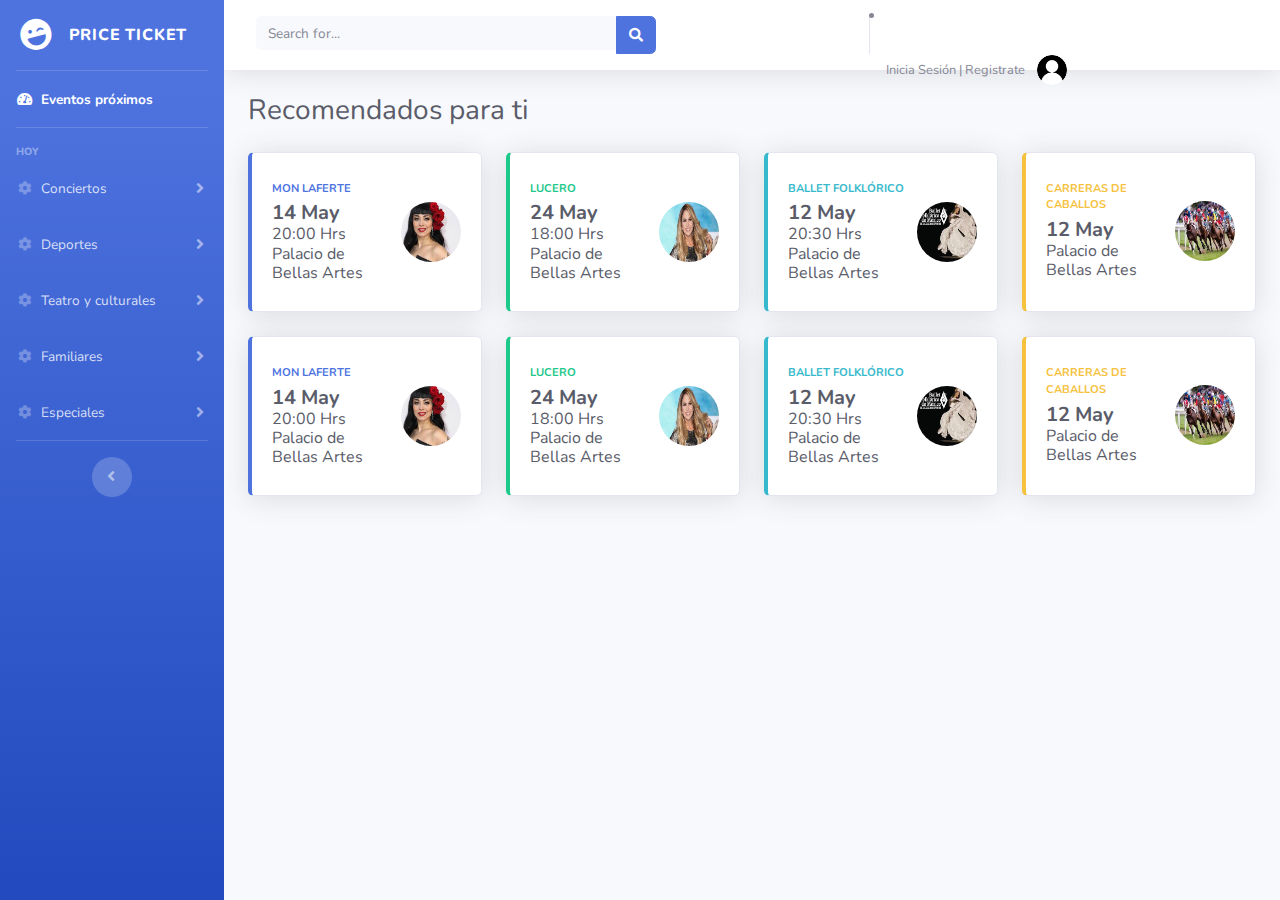
<file: index.html>
<!DOCTYPE html>

<html lang="es">
<head>
	<title>PriceTicket</title>
	<meta charset="utf-8">

	 <link href="./startbootstrap-sb-admin-2-gh-pages\vendor/fontawesome-free/css/all.min.css" rel="stylesheet" type="text/css">
  <link href="https://fonts.googleapis.com/css?family=Nunito:200,200i,300,300i,400,400i,600,600i,700,700i,800,800i,900,900i" rel="stylesheet">
 <link href="./startbootstrap-sb-admin-2-gh-pages\css/sb-admin-2.min.css" rel="stylesheet">


</head>
<body id="page-top">
	<div id="wrapper">
		 <!-- Sidebar -->
    <ul class="navbar-nav bg-gradient-primary sidebar sidebar-dark accordion" id="accordionSidebar">

      <!-- Sidebar - Brand -->
      <a class="sidebar-brand d-flex align-items-center justify-content-center" href="index.html">
        <div class="sidebar-brand-icon rotate-n-15">
          <i class="fas fa-laugh-wink"></i>
        </div>
        <div class="sidebar-brand-text mx-3">Price Ticket</div>
      </a>		 
      <!-- Divider -->
      <hr class="sidebar-divider my-0">

      <!-- Nav Item - Dashboard -->
      <li class="nav-item active">
        <a class="nav-link" href="index.html">
          <i class="fas fa-fw fa-tachometer-alt"></i>
          <span>Eventos próximos</span></a>
      </li>		
      <!-- Divider -->
      <hr class="sidebar-divider">

      <!-- Heading -->
      <div class="sidebar-heading">
        Hoy
      </div>
			<!-- Nav Item - Pages Collapse Menu -->
			      <li class="nav-item">
			        <a class="nav-link collapsed" href="www.google.com.mx" data-toggle="collapse" data-target="#collapseTwo" aria-expanded="true" aria-controls="collapseTwo">
			          <i class="fas fa-fw fa-cog"></i>
			          <span>Conciertos</span>
			        </a>
			        <div id="collapseTwo" class="collapse" aria-labelledby="headingTwo" data-parent="#accordionSidebar">
			          <div class="bg-white py-2 collapse-inner rounded">
			            <h6 class="collapse-header">Custom Components:</h6>
			            <a class="collapse-item" href="buttons.html">Buttons</a>
			            <a class="collapse-item" href="cards.html">Cards</a>
			          </div>
			        </div>
			      </li>

				<!-- Nav Item - Pages Collapse Menu -->
				      <li class="nav-item">
				        <a class="nav-link collapsed" href="#" data-toggle="collapse" data-target="#collapseTwo" aria-expanded="true" aria-controls="collapseTwo">
				          <i class="fas fa-fw fa-cog"></i>
				          <span>Deportes</span>
				        </a>
				        <div id="collapseTwo" class="collapse" aria-labelledby="headingTwo" data-parent="#accordionSidebar">
				          <div class="bg-white py-2 collapse-inner rounded">
				            <h6 class="collapse-header">Custom Components:</h6>
				            <a class="collapse-item" href="buttons.html">Buttons</a>
				            <a class="collapse-item" href="cards.html">Cards</a>
				          </div>
				        </div>
				      </li>

				<!-- Nav Item - Pages Collapse Menu -->
				      <li class="nav-item">
				        <a class="nav-link collapsed" href="#" data-toggle="collapse" data-target="#collapseTwo" aria-expanded="true" aria-controls="collapseTwo">
				          <i class="fas fa-fw fa-cog"></i>
				          <span>Teatro y culturales</span>
				        </a>
				        <div id="collapseTwo" class="collapse" aria-labelledby="headingTwo" data-parent="#accordionSidebar">
				          <div class="bg-white py-2 collapse-inner rounded">
				            <h6 class="collapse-header">Custom Components:</h6>
				            <a class="collapse-item" href="buttons.html">Buttons</a>
				            <a class="collapse-item" href="cards.html">Cards</a>
				          </div>
				        </div>
				      </li>
				<!-- Nav Item - Pages Collapse Menu -->
				      <li class="nav-item">
				        <a class="nav-link collapsed" href="#" data-toggle="collapse" data-target="#collapseTwo" aria-expanded="true" aria-controls="collapseTwo">
				          <i class="fas fa-fw fa-cog"></i>
				          <span>Familiares</span>
				        </a>
				        <div id="collapseTwo" class="collapse" aria-labelledby="headingTwo" data-parent="#accordionSidebar">
				          <div class="bg-white py-2 collapse-inner rounded">
				            <h6 class="collapse-header">Custom Components:</h6>
				            <a class="collapse-item" href="buttons.html">Buttons</a>
				            <a class="collapse-item" href="cards.html">Cards</a>
				          </div>
				        </div>
				      </li>

				<!-- Nav Item - Pages Collapse Menu -->
				      <li class="nav-item">
				        <a class="nav-link collapsed" href="#" data-toggle="collapse" data-target="#collapseTwo" aria-expanded="true" aria-controls="collapseTwo">
				          <i class="fas fa-fw fa-cog"></i>
				          <span>Especiales</span>
				        </a>
				        <div id="collapseTwo" class="collapse" aria-labelledby="headingTwo" data-parent="#accordionSidebar">
				          <div class="bg-white py-2 collapse-inner rounded">
				            <h6 class="collapse-header">Custom Components:</h6>
				            <a class="collapse-item" href="buttons.html">Buttons</a>
				            <a class="collapse-item" href="cards.html">Cards</a>
				          </div>
				        </div>
				      </li>

			<!-- Divider -->
    	  <hr class="sidebar-divider d-none d-md-block">

      			<!-- Sidebar Toggler (Sidebar) -->
      			<div class="text-center d-none d-md-inline">
        		<button class="rounded-circle border-0" id="sidebarToggle"></button>
      			</div>

    		</ul>
    		<!-- End of Sidebar -->

    		 <!-- Content Wrapper -->
    		<div id="content-wrapper" class="d-flex flex-column">

      		<!-- Main Content -->
      		<div id="content">

        	<!-- Topbar -->
        	<nav class="navbar navbar-expand navbar-light bg-white topbar mb-4 static-top shadow">

          <!-- Sidebar Toggle (Topbar) -->
          <button id="sidebarToggleTop" class="btn btn-link d-md-none rounded-circle mr-3">
            <i class="fa fa-bars"></i>
          </button>

          <!-- Topbar Search -->
          <form class="d-none d-sm-inline-block form-inline mr-auto ml-md-3 my-2 my-md-0 mw-100 navbar-search">
            <div class="input-group">
              <input type="text" class="form-control bg-light border-0 small" placeholder="Search for..." aria-label="Search" aria-describedby="basic-addon2">
              <div class="input-group-append">
                <button class="btn btn-primary" type="button">
                  <i class="fas fa-search fa-sm"></i>
                </button>
              </div>
            </div>
          </form>
          				 <div class="topbar-divider d-none d-sm-block"></div>
						 <!-- Nav Item - User Information -->
			            <li class="nav-item dropdown no-arrow">
			              <a class="nav-link dropdown-toggle" href="#" id="userDropdown" role="button" data-toggle="dropdown" aria-haspopup="true" aria-expanded="false">
			                <span class="mr-2 d-none d-lg-inline text-gray-600 small"><a href="login.html" class="mr-2 d-none d-lg-inline text-gray-600 small">Inicia Sesión | Registrate</a> </span>
			                <img class="img-profile rounded-circle" src="imagenes\user.png" width="30" height="30">
			              </a>
			              <!-- Dropdown - User Information -->
			              <div class="dropdown-menu dropdown-menu-right shadow animated--grow-in" aria-labelledby="userDropdown">
			                <a class="dropdown-item" href="#">
			                  <i class="fas fa-user fa-sm fa-fw mr-2 text-gray-400"></i>
			                  Profile
			                </a>
			                <a class="dropdown-item" href="#">
			                  <i class="fas fa-cogs fa-sm fa-fw mr-2 text-gray-400"></i>
			                  Settings
			                </a>
			                <a class="dropdown-item" href="#">
			                  <i class="fas fa-list fa-sm fa-fw mr-2 text-gray-400"></i>
			                  Activity Log
			                </a>
			                <div class="dropdown-divider"></div>
			                <a class="dropdown-item" href="#" data-toggle="modal" data-target="#logoutModal">
			                  <i class="fas fa-sign-out-alt fa-sm fa-fw mr-2 text-gray-400"></i>
			                  Logout
			                </a>
			              </div>
			            </li>
          <!-- Topbar Navbar -->
          <ul class="navbar-nav ml-auto">

            <!-- Nav Item - Search Dropdown (Visible Only XS) -->
            <li class="nav-item dropdown no-arrow d-sm-none">
              <a class="nav-link dropdown-toggle" href="#" id="searchDropdown" role="button" data-toggle="dropdown" aria-haspopup="true" aria-expanded="false">
                <i class="fas fa-search fa-fw"></i>
              </a>
              <!-- Dropdown - Messages -->
              <div class="dropdown-menu dropdown-menu-right p-3 shadow animated--grow-in" aria-labelledby="searchDropdown">
                <form class="form-inline mr-auto w-100 navbar-search">
                  <div class="input-group">
                    <input type="text" class="form-control bg-light border-0 small" placeholder="Search for..." aria-label="Search" aria-describedby="basic-addon2">
                    <div class="input-group-append">
                      <button class="btn btn-primary" type="button">
                        <i class="fas fa-search fa-sm"></i>
                      </button>
                    </div>
                  </div>
                </form>
              </div>
            </li>

          </ul> <!-- termina navbar   --> 
      </nav>
      			<!-- termina topbar   --> 


       <!-- Begin Page Content -->
        <div class="container-fluid">

          <!-- Page Heading -->
          <div class="d-sm-flex align-items-center justify-content-between mb-4">
            <h1 class="h3 mb-0 text-gray-800">Recomendados para ti</h1>
            
          </div>

          <!-- Content Row -->
          <div class="row">

            <!-- Earnings (Monthly) Card Example -->
            <div class="col-xl-3 col-md-6 mb-4">
              <div class="card border-left-primary shadow h-100 py-2">
                <div class="card-body">
                  <div class="row no-gutters align-items-center">
                    <div class="col mr-2">
                      <div class="text-xs font-weight-bold text-primary text-uppercase mb-1">Mon Laferte</div>
                      <div class="h5 mb-0 font-weight-bold text-gray-800">14 May </div>
                      <div class="h6 mb-0 font-weight text-gray-800">20:00 Hrs</div>
                      <div class="h6 mb-0 font-weight text-gray-800">Palacio de Bellas Artes</div>

                    </div>
                    <div class="col-auto">
                     
                      <i><img src="imagenes\monalaferte.jpg" height="60" width="60" class="img-profile rounded-circle"></i>
                    </div>
                  </div>
                </div>
              </div>
            </div>

            <!-- Earnings (Monthly) Card Example -->
            <div class="col-xl-3 col-md-6 mb-4">
              <div class="card border-left-success shadow h-100 py-2">
                <div class="card-body">
                  <div class="row no-gutters align-items-center">
                    <div class="col mr-2">
                      <div class="text-xs font-weight-bold text-success text-uppercase mb-1">Lucero</div>
                      <div class="h5 mb-0 font-weight-bold text-gray-800">24 May</div>
                      <div class="h6 mb-0 font-weight text-gray-800"> 18:00 Hrs </div>
                      <div class="h6 mb-0 font-weight text-gray-800">Palacio de Bellas Artes</div>
                    </div>
                    <div class="col-auto">
                       <i><img src="imagenes\Lucero.jpg" height="60" width="60" class="img-profile rounded-circle"></i>
                    </div>
                  </div>
                </div>
              </div>
            </div>

           <!-- Earnings (Monthly) Card Example -->
            <div class="col-xl-3 col-md-6 mb-4">
              <div class="card border-left-info shadow h-100 py-2">
                <div class="card-body">
                  <div class="row no-gutters align-items-center">
                    <div class="col mr-2">
                      <div class="text-xs font-weight-bold text-info text-uppercase mb-1">Ballet Folklórico</div>
                      <div class="row no-gutters align-items-center">
                        <div class="col-auto">
                          <div class="h5 mb-0 mr-3 font-weight-bold text-gray-800">12 May </div>
                           <div class="h6 mb-0 font-weight text-gray-800">20:30 Hrs </div>
                           <div class="h6 mb-0 font-weight text-gray-800">Palacio de Bellas Artes</div>
                        </div>
                        <div class="col">
                          
                        </div>
                      </div>
                    </div>
                    <div class="col-auto">
                    	<i><img src="imagenes\balletfolk.jpg" height="60" width="60" class="img-profile rounded-circle"></i>
                    </div>
                  </div>
                </div>
              </div>
            </div>

            <!-- Pending Requests Card Example -->
            <div class="col-xl-3 col-md-6 mb-4">
              <div class="card border-left-warning shadow h-100 py-2">
                <div class="card-body">
                  <div class="row no-gutters align-items-center">
                    <div class="col mr-2">
                      <div class="text-xs font-weight-bold text-warning text-uppercase mb-1">Carreras de Caballos</div>
                      <div class="h5 mb-0 font-weight-bold text-gray-800">12 May</div>
                       <div class="h6 mb-0 font-weight text-gray-800">Palacio de Bellas Artes</div>
                    </div>
                    <div class="col-auto">
                      <i><img src="imagenes\carreracaballos.jpg" height="60" width="60" class="img-profile rounded-circle"></i>
                    </div>
                  </div>
                </div>
              </div>
            </div>
          </div>

          <!-- Content Row -->

          <!-- Content Row -->
          <div class="row">

            <!-- Earnings (Monthly) Card Example -->
            <div class="col-xl-3 col-md-6 mb-4">
              <div class="card border-left-primary shadow h-100 py-2">
                <div class="card-body">
                  <div class="row no-gutters align-items-center">
                    <div class="col mr-2">
                      <div class="text-xs font-weight-bold text-primary text-uppercase mb-1">Mon Laferte</div>
                      <div class="h5 mb-0 font-weight-bold text-gray-800">14 May </div>
                      <div class="h6 mb-0 font-weight text-gray-800">20:00 Hrs</div>
                      <div class="h6 mb-0 font-weight text-gray-800">Palacio de Bellas Artes</div>

                    </div>
                    <div class="col-auto">
                     
                      <i><img src="imagenes\monalaferte.jpg" height="60" width="60" class="img-profile rounded-circle"></i>
                    </div>
                  </div>
                </div>
              </div>
            </div>

            <!-- Earnings (Monthly) Card Example -->
            <div class="col-xl-3 col-md-6 mb-4">
              <div class="card border-left-success shadow h-100 py-2">
                <div class="card-body">
                  <div class="row no-gutters align-items-center">
                    <div class="col mr-2">
                      <div class="text-xs font-weight-bold text-success text-uppercase mb-1">Lucero</div>
                      <div class="h5 mb-0 font-weight-bold text-gray-800">24 May</div>
                      <div class="h6 mb-0 font-weight text-gray-800"> 18:00 Hrs </div>
                      <div class="h6 mb-0 font-weight text-gray-800">Palacio de Bellas Artes</div>
                    </div>
                    <div class="col-auto">
                       <i><img src="imagenes\Lucero.jpg" height="60" width="60" class="img-profile rounded-circle"></i>
                    </div>
                  </div>
                </div>
              </div>
            </div>

           <!-- Earnings (Monthly) Card Example -->
            <div class="col-xl-3 col-md-6 mb-4">
              <div class="card border-left-info shadow h-100 py-2">
                <div class="card-body">
                  <div class="row no-gutters align-items-center">
                    <div class="col mr-2">
                      <div class="text-xs font-weight-bold text-info text-uppercase mb-1">Ballet Folklórico</div>
                      <div class="row no-gutters align-items-center">
                        <div class="col-auto">
                          <div class="h5 mb-0 mr-3 font-weight-bold text-gray-800">12 May </div>
                           <div class="h6 mb-0 font-weight text-gray-800">20:30 Hrs </div>
                           <div class="h6 mb-0 font-weight text-gray-800">Palacio de Bellas Artes</div>
                        </div>
                        <div class="col">
                          
                        </div>
                      </div>
                    </div>
                    <div class="col-auto">
                    	<i><img src="imagenes\balletfolk.jpg" height="60" width="60" class="img-profile rounded-circle"></i>
                    </div>
                  </div>
                </div>
              </div>
            </div>

            <!-- Pending Requests Card Example -->
            <div class="col-xl-3 col-md-6 mb-4">
              <div class="card border-left-warning shadow h-100 py-2">
                <div class="card-body">
                  <div class="row no-gutters align-items-center">
                    <div class="col mr-2">
                      <div class="text-xs font-weight-bold text-warning text-uppercase mb-1">Carreras de Caballos</div>
                      <div class="h5 mb-0 font-weight-bold text-gray-800">12 May</div>
                       <div class="h6 mb-0 font-weight text-gray-800">Palacio de Bellas Artes</div>
                    </div>
                    <div class="col-auto">
                      <i><img src="imagenes\carreracaballos.jpg" height="60" width="60" class="img-profile rounded-circle"></i>
                    </div>
                  </div>
                </div>
              </div>
            </div>
          </div>

          <!-- Content Row -->
	</div>
	</div>


</body>
</html>
</file>
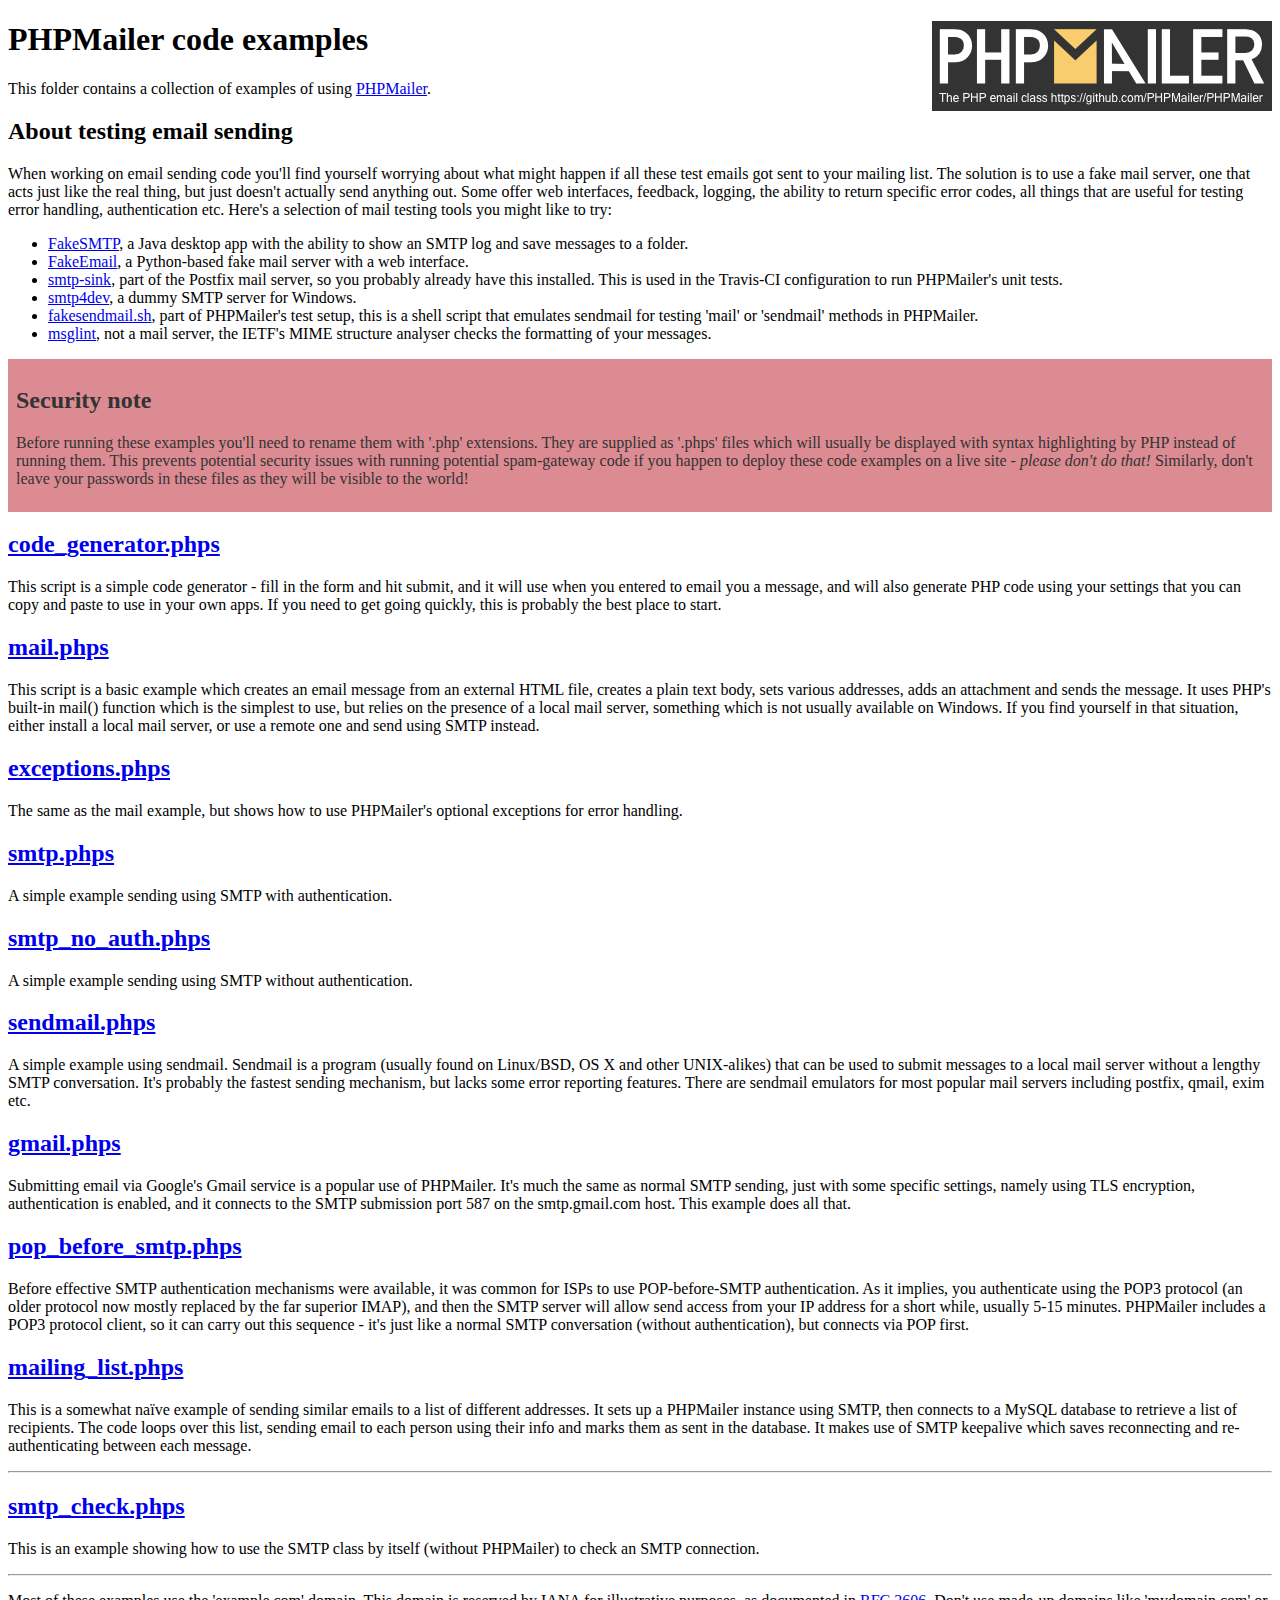
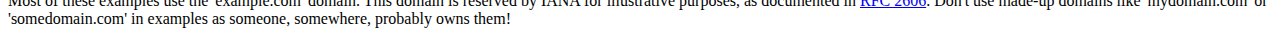
<file: startbootstrap-sb-admin-2-gh-pages/PHPMailer/examples/index.html>
<!DOCTYPE html>
<html>
<head>
	<meta charset="UTF-8">
	<title>PHPMailer Examples</title>
</head>
<body>
<h1>PHPMailer code examples<a href="https://github.com/PHPMailer/PHPMailer"><img src="images/phpmailer.png" style="float:right; border:0;" alt="PHPMailer logo"></a></h1>
<p>This folder contains a collection of examples of using <a href="https://github.com/PHPMailer/PHPMailer">PHPMailer</a>.</p>
<h2>About testing email sending</h2>
<p>When working on email sending code you'll find yourself worrying about what might happen if all these test emails got sent to your mailing list. The solution is to use a fake mail server, one that acts just like the real thing, but just doesn't actually send anything out. Some offer web interfaces, feedback, logging, the ability to return specific error codes, all things that are useful for testing error handling, authentication etc. Here's a selection of mail testing tools you might like to try:</p>
<ul>
  <li><a href="https://github.com/Nilhcem/FakeSMTP">FakeSMTP</a>, a Java desktop app with the ability to show an SMTP log and save messages to a folder. </li>
  <li><a href="https://github.com/isotoma/FakeEmail">FakeEmail</a>, a Python-based fake mail server with a web interface.</li>
  <li><a href="http://www.postfix.org/smtp-sink.1.html">smtp-sink</a>, part of the Postfix mail server, so you probably already have this installed. This is used in the Travis-CI configuration to run PHPMailer's unit tests.</li>
  <li><a href="http://smtp4dev.codeplex.com">smtp4dev</a>, a dummy SMTP server for Windows.</li>
  <li><a href="https://github.com/PHPMailer/PHPMailer/blob/master/test/fakesendmail.sh">fakesendmail.sh</a>, part of PHPMailer's test setup, this is a shell script that emulates sendmail for testing 'mail' or 'sendmail' methods in PHPMailer.</li>
  <li><a href="http://tools.ietf.org/tools/msglint/">msglint</a>, not a mail server, the IETF's MIME structure analyser checks the formatting of your messages.</li>
</ul>
<div style="padding: 8px; color: #333333; background-color: #dc8b92">
<h2>Security note</h2>
<p>Before running these examples you'll need to rename them with '.php' extensions. They are supplied as '.phps' files which will usually be displayed with syntax highlighting by PHP instead of running them. This prevents potential security issues with running potential spam-gateway code if you happen to deploy these code examples on a live site - <em>please don't do that!</em> Similarly, don't leave your passwords in these files as they will be visible to the world!</p>
</div>
<h2><a href="code_generator.phps">code_generator.phps</a></h2>
<p>This script is a simple code generator - fill in the form and hit submit, and it will use when you entered to email you a message, and will also generate PHP code using your settings that you can copy and paste to use in your own apps. If you need to get going quickly, this is probably the best place to start.</p>
<h2><a href="mail.phps">mail.phps</a></h2>
<p>This script is a basic example which creates an email message from an external HTML file, creates a plain text body, sets various addresses, adds an attachment and sends the message. It uses PHP's built-in mail() function which is the simplest to use, but relies on the presence of a local mail server, something which is not usually available on Windows. If you find yourself in that situation, either install a local mail server, or use a remote one and send using SMTP instead.</p>
<h2><a href="exceptions.phps">exceptions.phps</a></h2>
<p>The same as the mail example, but shows how to use PHPMailer's optional exceptions for error handling.</p>
<h2><a href="smtp.phps">smtp.phps</a></h2>
<p>A simple example sending using SMTP with authentication.</p>
<h2><a href="smtp_no_auth.phps">smtp_no_auth.phps</a></h2>
<p>A simple example sending using SMTP without authentication.</p>
<h2><a href="sendmail.phps">sendmail.phps</a></h2>
<p>A simple example using sendmail. Sendmail is a program (usually found on Linux/BSD, OS X and other UNIX-alikes) that can be used to submit messages to a local mail server without a lengthy SMTP conversation. It's probably the fastest sending mechanism, but lacks some error reporting features. There are sendmail emulators for most popular mail servers including postfix, qmail, exim etc.</p>
<h2><a href="gmail.phps">gmail.phps</a></h2>
<p>Submitting email via Google's Gmail service is a popular use of PHPMailer. It's much the same as normal SMTP sending, just with some specific settings, namely using TLS encryption, authentication is enabled, and it connects to the SMTP submission port 587 on the smtp.gmail.com host. This example does all that.</p>
<h2><a href="pop_before_smtp.phps">pop_before_smtp.phps</a></h2>
<p>Before effective SMTP authentication mechanisms were available, it was common for ISPs to use POP-before-SMTP authentication. As it implies, you authenticate using the POP3 protocol (an older protocol now mostly replaced by the far superior IMAP), and then the SMTP server will allow send access from your IP address for a short while, usually 5-15 minutes. PHPMailer includes a POP3 protocol client, so it can carry out this sequence - it's just like a normal SMTP conversation (without authentication), but connects via POP first.</p>
<h2><a href="mailing_list.phps">mailing_list.phps</a></h2>
<p>This is a somewhat naïve example of sending similar emails to a list of different addresses. It sets up a PHPMailer instance using SMTP, then connects to a MySQL database to retrieve a list of recipients. The code loops over this list, sending email to each person using their info and marks them as sent in the database. It makes use of SMTP keepalive which saves reconnecting and re-authenticating between each message.</p>
<hr>
<h2><a href="smtp_check.phps">smtp_check.phps</a></h2>
<p>This is an example showing how to use the SMTP class by itself (without PHPMailer) to check an SMTP connection.</p>
<hr>
<p>Most of these examples use the 'example.com' domain. This domain is reserved by IANA for illustrative purposes, as documented in <a href="http://tools.ietf.org/html/rfc2606">RFC 2606</a>. Don't use made-up domains like 'mydomain.com' or 'somedomain.com' in examples as someone, somewhere, probably owns them!</p>
</body>
</html>
</file>
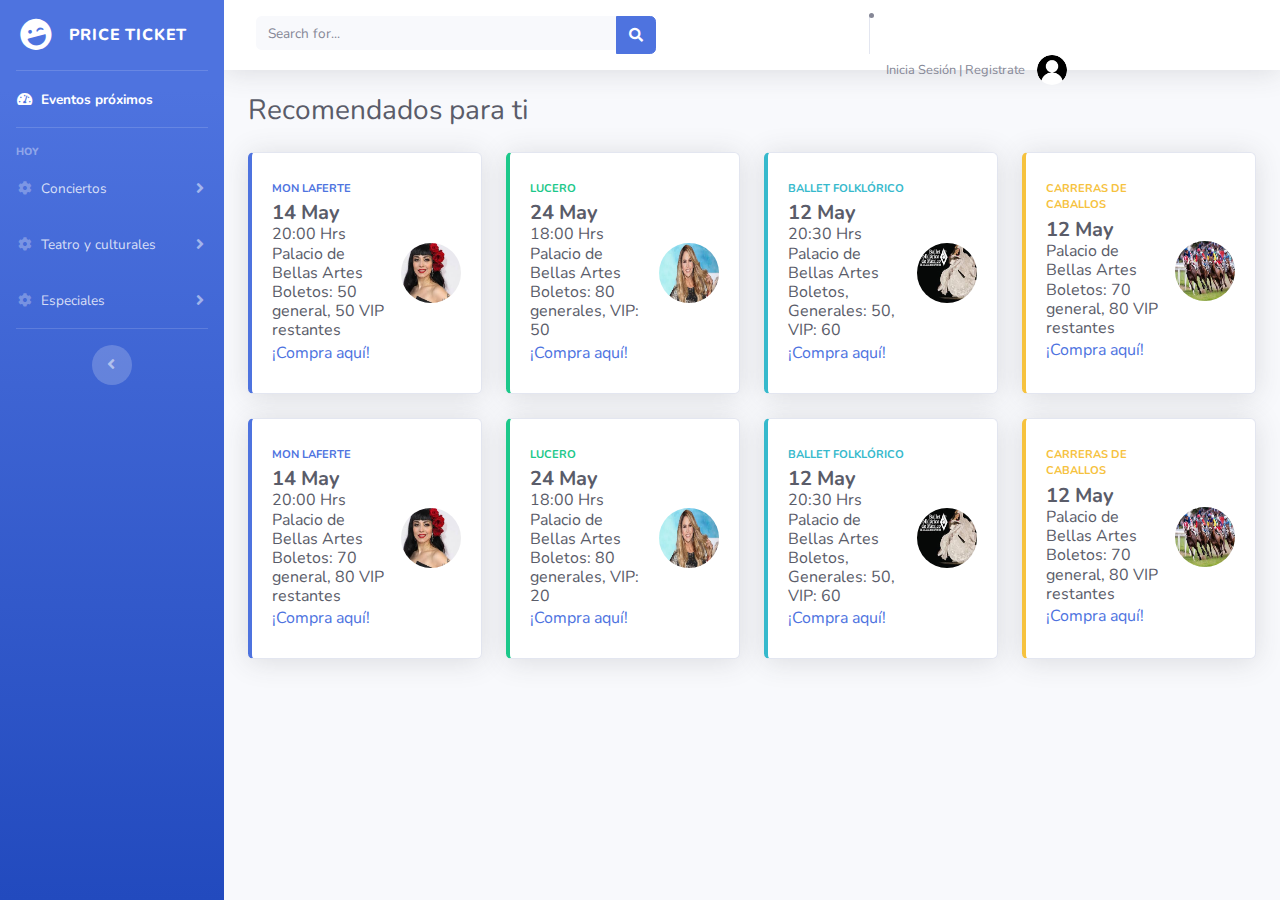
<file: index_oiginal.html>
<!DOCTYPE html>

<html lang="es">
<head>
	<title>PriceTicket</title>
	<meta charset="utf-8">

	 <link href="./startbootstrap-sb-admin-2-gh-pages\vendor/fontawesome-free/css/all.min.css" rel="stylesheet" type="text/css">
  <link href="https://fonts.googleapis.com/css?family=Nunito:200,200i,300,300i,400,400i,600,600i,700,700i,800,800i,900,900i" rel="stylesheet">
 <link href="./startbootstrap-sb-admin-2-gh-pages\css/sb-admin-2.min.css" rel="stylesheet">


</head>
<body id="page-top">
	<div id="wrapper">
		 <!-- Sidebar -->
    <ul class="navbar-nav bg-gradient-primary sidebar sidebar-dark accordion" id="accordionSidebar">

      <!-- Sidebar - Brand -->
      <a class="sidebar-brand d-flex align-items-center justify-content-center" href="index.html">
        <div class="sidebar-brand-icon rotate-n-15">
          <i class="fas fa-laugh-wink"></i>
        </div>
        <div class="sidebar-brand-text mx-3">Price Ticket</div>
      </a>		 
      <!-- Divider -->
      <hr class="sidebar-divider my-0">

      <!-- Nav Item - Dashboard -->
      <li class="nav-item active">
        <a class="nav-link" href="index.html">
          <i class="fas fa-fw fa-tachometer-alt"></i>
          <span>Eventos próximos</span></a>
      </li>		
      <!-- Divider -->
      <hr class="sidebar-divider">

      <!-- Heading -->
      <div class="sidebar-heading">
        Hoy
      </div>
			<!-- Nav Item - Pages Collapse Menu -->
			      <li class="nav-item">
			        <a class="nav-link collapsed" href="www.google.com.mx" data-toggle="collapse" data-target="#collapseTwo" aria-expanded="true" aria-controls="collapseTwo">
			          <i class="fas fa-fw fa-cog"></i>
			          <span>Conciertos</span>
			        </a>
			        <div id="collapseTwo" class="collapse" aria-labelledby="headingTwo" data-parent="#accordionSidebar">
			          <div class="bg-white py-2 collapse-inner rounded">
			            <h6 class="collapse-header">Custom Components:</h6>
			            <a class="collapse-item" href="buttons.html">Buttons</a>
			            <a class="collapse-item" href="cards.html">Cards</a>
			          </div>
			        </div>
			      </li>

				<!-- Nav Item - Pages Collapse Menu -->
				     <!--  <li class="nav-item">
				        <a class="nav-link collapsed" href="#" data-toggle="collapse" data-target="#collapseTwo" aria-expanded="true" aria-controls="collapseTwo">
				          <i class="fas fa-fw fa-cog"></i>
				          <span>Deportes</span>
				        </a>
				        <div id="collapseTwo" class="collapse" aria-labelledby="headingTwo" data-parent="#accordionSidebar">
				          <div class="bg-white py-2 collapse-inner rounded">
				            <h6 class="collapse-header">Custom Components:</h6>
				            <a class="collapse-item" href="buttons.html">Buttons</a>
				            <a class="collapse-item" href="cards.html">Cards</a>
				          </div>
				        </div>
				      </li> -->

				<!-- Nav Item - Pages Collapse Menu -->
				      <li class="nav-item">
				        <a class="nav-link collapsed" href="#" data-toggle="collapse" data-target="#collapseTwo" aria-expanded="true" aria-controls="collapseTwo">
				          <i class="fas fa-fw fa-cog"></i>
				          <span>Teatro y culturales</span>
				        </a>
				        <div id="collapseTwo" class="collapse" aria-labelledby="headingTwo" data-parent="#accordionSidebar">
				          <div class="bg-white py-2 collapse-inner rounded">
				            <h6 class="collapse-header">Custom Components:</h6>
				            <a class="collapse-item" href="buttons.html">Buttons</a>
				            <a class="collapse-item" href="cards.html">Cards</a>
				          </div>
				        </div>
				      </li>
				<!-- Nav Item - Pages Collapse Menu -->
				     <!--  <li class="nav-item">
				        <a class="nav-link collapsed" href="#" data-toggle="collapse" data-target="#collapseTwo" aria-expanded="true" aria-controls="collapseTwo">
				          <i class="fas fa-fw fa-cog"></i>
				          <span>Familiares</span>
				        </a>
				        <div id="collapseTwo" class="collapse" aria-labelledby="headingTwo" data-parent="#accordionSidebar">
				          <div class="bg-white py-2 collapse-inner rounded">
				            <h6 class="collapse-header">Custom Components:</h6>
				            <a class="collapse-item" href="buttons.html">Buttons</a>
				            <a class="collapse-item" href="cards.html">Cards</a>
				          </div>
				        </div>
				      </li> -->

				<!-- Nav Item - Pages Collapse Menu -->
				      <li class="nav-item">
				        <a class="nav-link collapsed" href="#" data-toggle="collapse" data-target="#collapseTwo" aria-expanded="true" aria-controls="collapseTwo">
				          <i class="fas fa-fw fa-cog"></i>
				          <span>Especiales</span>
				        </a>
				        <div id="collapseTwo" class="collapse" aria-labelledby="headingTwo" data-parent="#accordionSidebar">
				          <div class="bg-white py-2 collapse-inner rounded">
				            <h6 class="collapse-header">Custom Components:</h6>
				            <a class="collapse-item" href="buttons.html">Buttons</a>
				            <a class="collapse-item" href="cards.html">Cards</a>
				          </div>
				        </div>
				      </li>

			<!-- Divider -->
    	  <hr class="sidebar-divider d-none d-md-block">

      			<!-- Sidebar Toggler (Sidebar) -->
      			<div class="text-center d-none d-md-inline">
        		<button class="rounded-circle border-0" id="sidebarToggle"></button>
      			</div>

    		</ul>
    		<!-- End of Sidebar -->

    		 <!-- Content Wrapper -->
    		<div id="content-wrapper" class="d-flex flex-column">

      		<!-- Main Content -->
      		<div id="content">

        	<!-- Topbar -->
        	<nav class="navbar navbar-expand navbar-light bg-white topbar mb-4 static-top shadow">

          <!-- Sidebar Toggle (Topbar) -->
          <button id="sidebarToggleTop" class="btn btn-link d-md-none rounded-circle mr-3">
            <i class="fa fa-bars"></i>
          </button>

          <!-- Topbar Search -->
          <form class="d-none d-sm-inline-block form-inline mr-auto ml-md-3 my-2 my-md-0 mw-100 navbar-search">
            <div class="input-group">
              <input type="text" class="form-control bg-light border-0 small" placeholder="Search for..." aria-label="Search" aria-describedby="basic-addon2">
              <div class="input-group-append">
                <button class="btn btn-primary" type="button">
                  <i class="fas fa-search fa-sm"></i>
                </button>
              </div>
            </div>
          </form>
          				 <div class="topbar-divider d-none d-sm-block"></div>
						 <!-- Nav Item - User Information -->
			            <li class="nav-item dropdown no-arrow">
			              <a class="nav-link dropdown-toggle" href="#" id="userDropdown" role="button" data-toggle="dropdown" aria-haspopup="true" aria-expanded="false">
			                <span class="mr-2 d-none d-lg-inline text-gray-600 small"><a href="login.html" class="mr-2 d-none d-lg-inline text-gray-600 small">Inicia Sesión | Registrate</a> </span>
			                <img class="img-profile rounded-circle" src="imagenes\user.png" width="30" height="30">
			              </a>
			              <!-- Dropdown - User Information -->
			              <div class="dropdown-menu dropdown-menu-right shadow animated--grow-in" aria-labelledby="userDropdown">
			                <a class="dropdown-item" href="#">
			                  <i class="fas fa-user fa-sm fa-fw mr-2 text-gray-400"></i>
			                  Profile
			                </a>
			                <a class="dropdown-item" href="#">
			                  <i class="fas fa-cogs fa-sm fa-fw mr-2 text-gray-400"></i>
			                  Settings
			                </a>
			                <a class="dropdown-item" href="#">
			                  <i class="fas fa-list fa-sm fa-fw mr-2 text-gray-400"></i>
			                  Activity Log
			                </a>
			                <div class="dropdown-divider"></div>
			                <a class="dropdown-item" href="#" data-toggle="modal" data-target="#logoutModal">
			                  <i class="fas fa-sign-out-alt fa-sm fa-fw mr-2 text-gray-400"></i>
			                  Logout
			                </a>
			              </div>
			            </li>
          <!-- Topbar Navbar -->
          <ul class="navbar-nav ml-auto">

            <!-- Nav Item - Search Dropdown (Visible Only XS) -->
            <li class="nav-item dropdown no-arrow d-sm-none">
              <a class="nav-link dropdown-toggle" href="#" id="searchDropdown" role="button" data-toggle="dropdown" aria-haspopup="true" aria-expanded="false">
                <i class="fas fa-search fa-fw"></i>
              </a>
              <!-- Dropdown - Messages -->
              <div class="dropdown-menu dropdown-menu-right p-3 shadow animated--grow-in" aria-labelledby="searchDropdown">
                <form class="form-inline mr-auto w-100 navbar-search">
                  <div class="input-group">
                    <input type="text" class="form-control bg-light border-0 small" placeholder="Search for..." aria-label="Search" aria-describedby="basic-addon2">
                    <div class="input-group-append">
                      <button class="btn btn-primary" type="button">
                        <i class="fas fa-search fa-sm"></i>
                      </button>
                    </div>
                  </div>
                </form>
              </div>
            </li>

          </ul> <!-- termina navbar   --> 
      </nav>
      			<!-- termina topbar   --> 


       <!-- Begin Page Content -->
        <div class="container-fluid">

          <!-- Page Heading -->
          <div class="d-sm-flex align-items-center justify-content-between mb-4">
            <h1 class="h3 mb-0 text-gray-800">Recomendados para ti</h1>
            
          </div>

          <!-- Content Row -->
          <div class="row">

            <!-- Earnings (Monthly) Card Example -->
            <div class="col-xl-3 col-md-6 mb-4">
              <div class="card border-left-primary shadow h-100 py-2">
                <div class="card-body">
                  <div class="row no-gutters align-items-center">
                    <div class="col mr-2">
                      <div class="text-xs font-weight-bold text-primary text-uppercase mb-1">Mon Laferte</div>
                      <div class="h5 mb-0 font-weight-bold text-gray-800">14 May </div>
                      <div class="h6 mb-0 font-weight text-gray-800">20:00 Hrs</div>
                      <div class="h6 mb-0 font-weight text-gray-800">Palacio de Bellas Artes</div>
                      <div class="h6 mb-0 font-weight text-gray-800">Boletos: 50 general, 50 VIP restantes </div>
                      <a href="startbootstrap-sb-admin-2-gh-pages/register.php"target="_blank">¡Compra aquí!</a>

                    </div>
                    <div class="col-auto">
                     
                      <i><img src="imagenes\monalaferte.jpg" height="60" width="60" class="img-profile rounded-circle"></i>
                    </div>
                  </div>
                </div>
              </div>
            </div>

            <!-- Earnings (Monthly) Card Example -->
            <div class="col-xl-3 col-md-6 mb-4">
              <div class="card border-left-success shadow h-100 py-2">
                <div class="card-body">
                  <div class="row no-gutters align-items-center">
                    <div class="col mr-2">
                      <div class="text-xs font-weight-bold text-success text-uppercase mb-1">Lucero</div>
                      <div class="h5 mb-0 font-weight-bold text-gray-800">24 May</div>
                      <div class="h6 mb-0 font-weight text-gray-800"> 18:00 Hrs </div>
                      <div class="h6 mb-0 font-weight text-gray-800">Palacio de Bellas Artes</div>
                       <div class="h6 mb-0 font-weight text-gray-800">Boletos: 80 generales, VIP: 50</div>
                       <a href="startbootstrap-sb-admin-2-gh-pages/register.php"target="_blank">¡Compra aquí!</a>
                    </div>
                    <div class="col-auto">
                       <i><img src="imagenes\Lucero.jpg" height="60" width="60" class="img-profile rounded-circle"></i>
                    </div>
                  </div>
                </div>
              </div>
            </div>

           <!-- Earnings (Monthly) Card Example -->
            <div class="col-xl-3 col-md-6 mb-4">
              <div class="card border-left-info shadow h-100 py-2">
                <div class="card-body">
                  <div class="row no-gutters align-items-center">
                    <div class="col mr-2">
                      <div class="text-xs font-weight-bold text-info text-uppercase mb-1">Ballet Folklórico</div>
                      <div class="row no-gutters align-items-center">
                        <div class="col-auto">
                          <div class="h5 mb-0 mr-3 font-weight-bold text-gray-800">12 May </div>
                           <div class="h6 mb-0 font-weight text-gray-800">20:30 Hrs </div>
                           <div class="h6 mb-0 font-weight text-gray-800">Palacio de Bellas Artes</div>
                           <div class="h6 mb-0 font-weight text-gray-800">Boletos, Generales: 50, VIP: 60</div>
                                <a href="startbootstrap-sb-admin-2-gh-pages/register.php"target="_blank">¡Compra aquí!</a>
                        </div>
                        <div class="col">
                          
                        </div>
                      </div>
                    </div>
                    <div class="col-auto">
                    	<i><img src="imagenes\balletfolk.jpg" height="60" width="60" class="img-profile rounded-circle"></i>
                    </div>
                  </div>
                </div>
              </div>
            </div>

            <!-- Pending Requests Card Example -->
            <div class="col-xl-3 col-md-6 mb-4">
              <div class="card border-left-warning shadow h-100 py-2">
                <div class="card-body">
                  <div class="row no-gutters align-items-center">
                    <div class="col mr-2">
                      <div class="text-xs font-weight-bold text-warning text-uppercase mb-1">Carreras de Caballos</div>
                      <div class="h5 mb-0 font-weight-bold text-gray-800">12 May</div>
                       <div class="h6 mb-0 font-weight text-gray-800">Palacio de Bellas Artes</div>
                       <div class="h6 mb-0 font-weight text-gray-800">Boletos: 70 general, 80 VIP restantes </div>
                            <a href="startbootstrap-sb-admin-2-gh-pages/register.php"target="_blank">¡Compra aquí!</a>
                    </div>
                    <div class="col-auto">
                      <i><img src="imagenes\carreracaballos.jpg" height="60" width="60" class="img-profile rounded-circle"></i>
                    </div>
                  </div>
                </div>
              </div>
            </div>
          </div>

          <!-- Content Row -->

          <!-- Content Row -->
          <div class="row">

            <!-- Earnings (Monthly) Card Example -->
            <div class="col-xl-3 col-md-6 mb-4">
              <div class="card border-left-primary shadow h-100 py-2">
                <div class="card-body">
                  <div class="row no-gutters align-items-center">
                    <div class="col mr-2">
                      <div class="text-xs font-weight-bold text-primary text-uppercase mb-1">Mon Laferte</div>
                      <div class="h5 mb-0 font-weight-bold text-gray-800">14 May </div>
                      <div class="h6 mb-0 font-weight text-gray-800">20:00 Hrs</div>
                      <div class="h6 mb-0 font-weight text-gray-800">Palacio de Bellas Artes</div>
                      <div class="h6 mb-0 font-weight text-gray-800">Boletos: 70 general, 80 VIP restantes </div>
                         <a href="startbootstrap-sb-admin-2-gh-pages/register.php"target="_blank">¡Compra aquí!</a>

                    </div>
                    <div class="col-auto">
                     
                      <i><img src="imagenes\monalaferte.jpg" height="60" width="60" class="img-profile rounded-circle"></i>
                    </div>
                  </div>
                </div>
              </div>
            </div>

            <!-- Earnings (Monthly) Card Example -->
            <div class="col-xl-3 col-md-6 mb-4">
              <div class="card border-left-success shadow h-100 py-2">
                <div class="card-body">
                  <div class="row no-gutters align-items-center">
                    <div class="col mr-2">
                      <div class="text-xs font-weight-bold text-success text-uppercase mb-1">Lucero</div>
                      <div class="h5 mb-0 font-weight-bold text-gray-800">24 May</div>
                      <div class="h6 mb-0 font-weight text-gray-800"> 18:00 Hrs </div>
                      <div class="h6 mb-0 font-weight text-gray-800">Palacio de Bellas Artes</div>
                       <div class="h6 mb-0 font-weight text-gray-800">Boletos: 80 generales, VIP: 20</div>
                          <a href="startbootstrap-sb-admin-2-gh-pages/register.php"target="_blank">¡Compra aquí!</a>

                    </div>
                    <div class="col-auto">
                       <i><img src="imagenes\Lucero.jpg" height="60" width="60" class="img-profile rounded-circle"></i>
                    </div>
                  </div>
                </div>
              </div>
            </div>

           <!-- Earnings (Monthly) Card Example -->
            <div class="col-xl-3 col-md-6 mb-4">
              <div class="card border-left-info shadow h-100 py-2">
                <div class="card-body">
                  <div class="row no-gutters align-items-center">
                    <div class="col mr-2">
                      <div class="text-xs font-weight-bold text-info text-uppercase mb-1">Ballet Folklórico</div>
                      <div class="row no-gutters align-items-center">
                        <div class="col-auto">
                          <div class="h5 mb-0 mr-3 font-weight-bold text-gray-800">12 May </div>
                           <div class="h6 mb-0 font-weight text-gray-800">20:30 Hrs </div>
                           <div class="h6 mb-0 font-weight text-gray-800">Palacio de Bellas Artes</div>
                           <div class="h6 mb-0 font-weight text-gray-800">Boletos, Generales: 50, VIP: 60</div>
                                <a href="startbootstrap-sb-admin-2-gh-pages/register.php"target="_blank">¡Compra aquí!</a>
                        </div>
                        <div class="col">
                          
                        </div>
                      </div>
                    </div>
                    <div class="col-auto">
                    	<i><img src="imagenes\balletfolk.jpg" height="60" width="60" class="img-profile rounded-circle"></i>
                    </div>
                  </div>
                </div>
              </div>
            </div>

            <!-- Pending Requests Card Example -->
            <div class="col-xl-3 col-md-6 mb-4">
              <div class="card border-left-warning shadow h-100 py-2">
                <div class="card-body">
                  <div class="row no-gutters align-items-center">
                    <div class="col mr-2">
                      <div class="text-xs font-weight-bold text-warning text-uppercase mb-1">Carreras de Caballos</div>
                      <div class="h5 mb-0 font-weight-bold text-gray-800">12 May</div>
                       <div class="h6 mb-0 font-weight text-gray-800">Palacio de Bellas Artes</div>
                       <div class="h6 mb-0 font-weight text-gray-800">Boletos: 70 general, 80 VIP restantes </div>
                            <a href="startbootstrap-sb-admin-2-gh-pages/register.php"target="_blank">¡Compra aquí!</a>
                    </div>
                    <div class="col-auto">
                      <i><img src="imagenes\carreracaballos.jpg" height="60" width="60" class="img-profile rounded-circle"></i>
                    </div>
                  </div>
                </div>
              </div>
            </div>
          </div>

          <!-- Content Row -->
	</div>
	</div>


</body>
</html>
</file>
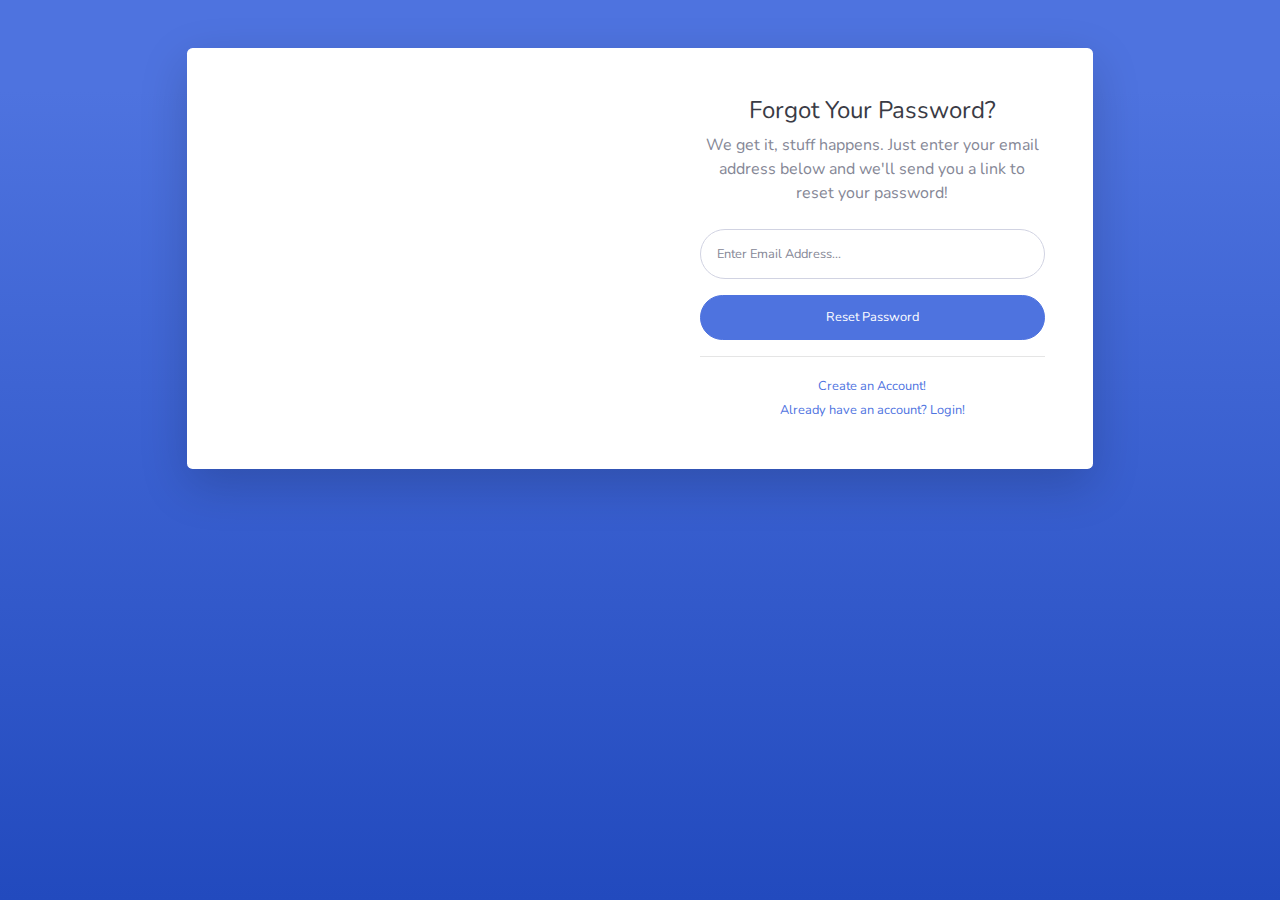
<file: startbootstrap-sb-admin-2-gh-pages/forgot-password.html>
<!DOCTYPE html>
<html lang="en">

<head>

  <meta charset="utf-8">
  <meta http-equiv="X-UA-Compatible" content="IE=edge">
  <meta name="viewport" content="width=device-width, initial-scale=1, shrink-to-fit=no">
  <meta name="description" content="">
  <meta name="author" content="">

  <title>SB Admin 2 - Forgot Password</title>

  <!-- Custom fonts for this template-->
  <link href="vendor/fontawesome-free/css/all.min.css" rel="stylesheet" type="text/css">
  <link href="https://fonts.googleapis.com/css?family=Nunito:200,200i,300,300i,400,400i,600,600i,700,700i,800,800i,900,900i" rel="stylesheet">

  <!-- Custom styles for this template-->
  <link href="css/sb-admin-2.min.css" rel="stylesheet">

</head>

<body class="bg-gradient-primary">

  <div class="container">

    <!-- Outer Row -->
    <div class="row justify-content-center">

      <div class="col-xl-10 col-lg-12 col-md-9">

        <div class="card o-hidden border-0 shadow-lg my-5">
          <div class="card-body p-0">
            <!-- Nested Row within Card Body -->
            <div class="row">
              <div class="col-lg-6 d-none d-lg-block bg-password-image"></div>
              <div class="col-lg-6">
                <div class="p-5">
                  <div class="text-center">
                    <h1 class="h4 text-gray-900 mb-2">Forgot Your Password?</h1>
                    <p class="mb-4">We get it, stuff happens. Just enter your email address below and we'll send you a link to reset your password!</p>
                  </div>
                  <form class="user">
                    <div class="form-group">
                      <input type="email" class="form-control form-control-user" id="exampleInputEmail" aria-describedby="emailHelp" placeholder="Enter Email Address...">
                    </div>
                    <a href="login.html" class="btn btn-primary btn-user btn-block">
                      Reset Password
                    </a>
                  </form>
                  <hr>
                  <div class="text-center">
                    <a class="small" href="register.html">Create an Account!</a>
                  </div>
                  <div class="text-center">
                    <a class="small" href="login.html">Already have an account? Login!</a>
                  </div>
                </div>
              </div>
            </div>
          </div>
        </div>

      </div>

    </div>

  </div>

  <!-- Bootstrap core JavaScript-->
  <script src="vendor/jquery/jquery.min.js"></script>
  <script src="vendor/bootstrap/js/bootstrap.bundle.min.js"></script>

  <!-- Core plugin JavaScript-->
  <script src="vendor/jquery-easing/jquery.easing.min.js"></script>

  <!-- Custom scripts for all pages-->
  <script src="js/sb-admin-2.min.js"></script>

</body>

</html>
</file>
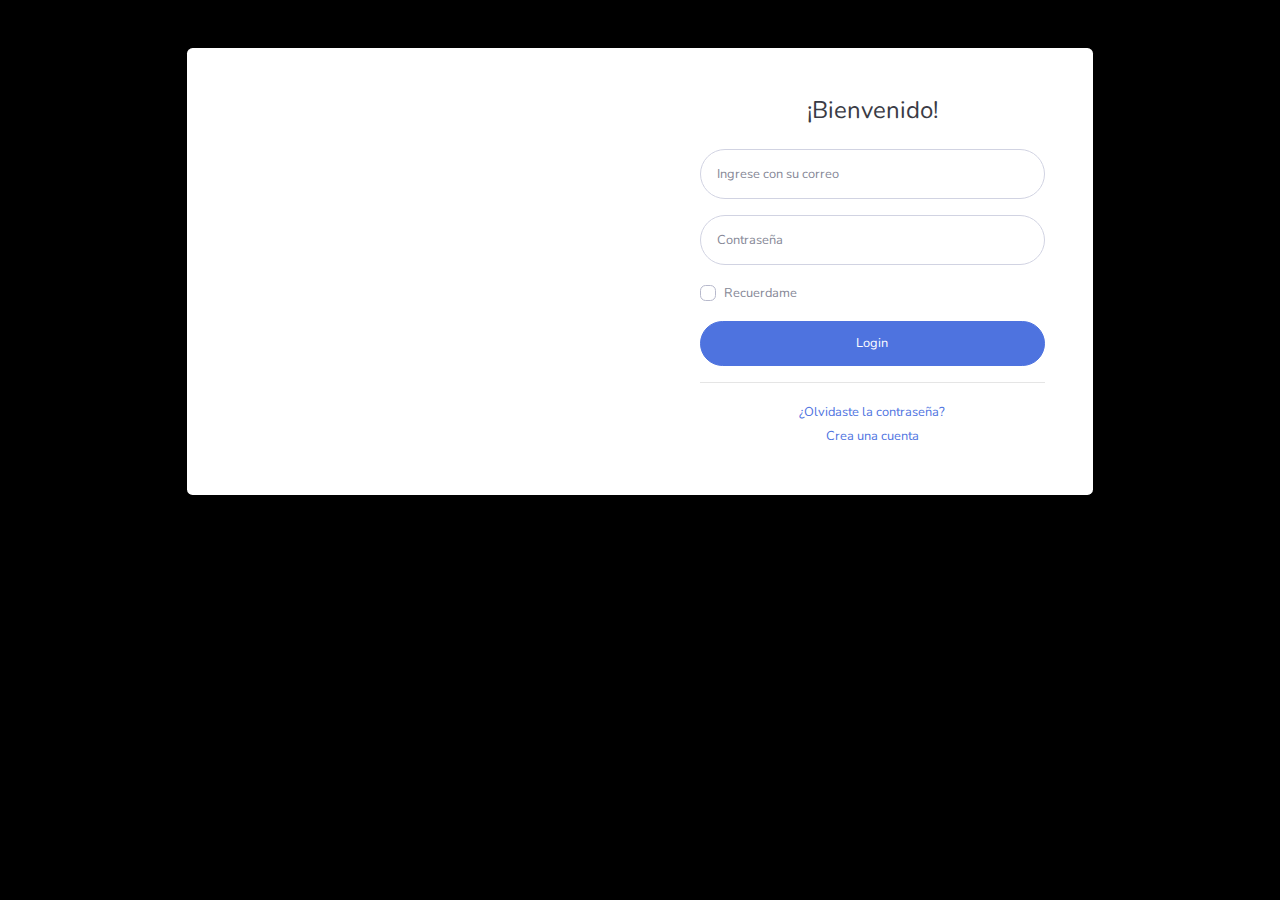
<file: startbootstrap-sb-admin-2-gh-pages/login.html>
<!DOCTYPE html>
<html lang="en">

<head>

  <meta charset="utf-8">
  <meta http-equiv="X-UA-Compatible" content="IE=edge">
  <meta name="viewport" content="width=device-width, initial-scale=1, shrink-to-fit=no">
  <meta name="description" content="">
  <meta name="author" content="">

  <title>Login</title>

  <!-- Custom fonts for this template-->
  <link href="vendor/fontawesome-free/css/all.min.css" rel="stylesheet" type="text/css">
  <link href="https://fonts.googleapis.com/css?family=Nunito:200,200i,300,300i,400,400i,600,600i,700,700i,800,800i,900,900i" rel="stylesheet">

  <!-- Custom styles for this template-->
  <link href="css/sb-admin-2.min.css" rel="stylesheet">
  <style>
  .imagen_registro{
    background: url("https://i0.wp.com/i.pinimg.com/originals/6d/f6/bd/6df6bd7767c4737e078c31aa3939574b.jpg?w=600");
  background-position: center;
  background-size: cover;
}
  .fondo {
  background-color: #000000;

  background-size: cover;
}

</style>

</head>

<body class="fondo">

  <div class="container">

    <!-- Outer Row -->
    <div class="row justify-content-center">

      <div class="col-xl-10 col-lg-12 col-md-9">

        <div class="card o-hidden border-0 shadow-lg my-5">
          <div class="card-body p-0">
            <!-- Nested Row within Card Body -->
            <div class="row">
              <div class="col-lg-6 d-none d-lg-block imagen_registro"></div>
              <div class="col-lg-6">
                <div class="p-5">
                  <div class="text-center">
                    <h1 class="h4 text-gray-900 mb-4">¡Bienvenido!</h1>
                  </div>
                  <form class="user">
                    <div class="form-group">
                      <input type="email" class="form-control form-control-user" id="exampleInputEmail" aria-describedby="emailHelp" placeholder="Ingrese con su correo">
                    </div>
                    <div class="form-group">
                      <input type="password" class="form-control form-control-user" id="exampleInputPassword" placeholder="Contraseña">
                    </div>
                    <div class="form-group">
                      <div class="custom-control custom-checkbox small">
                        <input type="checkbox" class="custom-control-input" id="customCheck">
                        <label class="custom-control-label" for="customCheck">Recuerdame</label>
                      </div>
                    </div>
                    <a href="index.html" class="btn btn-primary btn-user btn-block">
                      Login
                    </a>
                 
                  <hr>
                  <div class="text-center">
                    <a class="small" href="forgot-password.html">¿Olvidaste la contraseña?</a>
                  </div>
                  <div class="text-center">
                    <a class="small" href="register.html">Crea una cuenta</a>
                  </div>
                </div>
              </div>
            </div>
          </div>
        </div>

      </div>

    </div>

  </div>

  <!-- Bootstrap core JavaScript-->
  <script src="vendor/jquery/jquery.min.js"></script>
  <script src="vendor/bootstrap/js/bootstrap.bundle.min.js"></script>

  <!-- Core plugin JavaScript-->
  <script src="vendor/jquery-easing/jquery.easing.min.js"></script>

  <!-- Custom scripts for all pages-->
  <script src="js/sb-admin-2.min.js"></script>

</body>

</html>
</file>
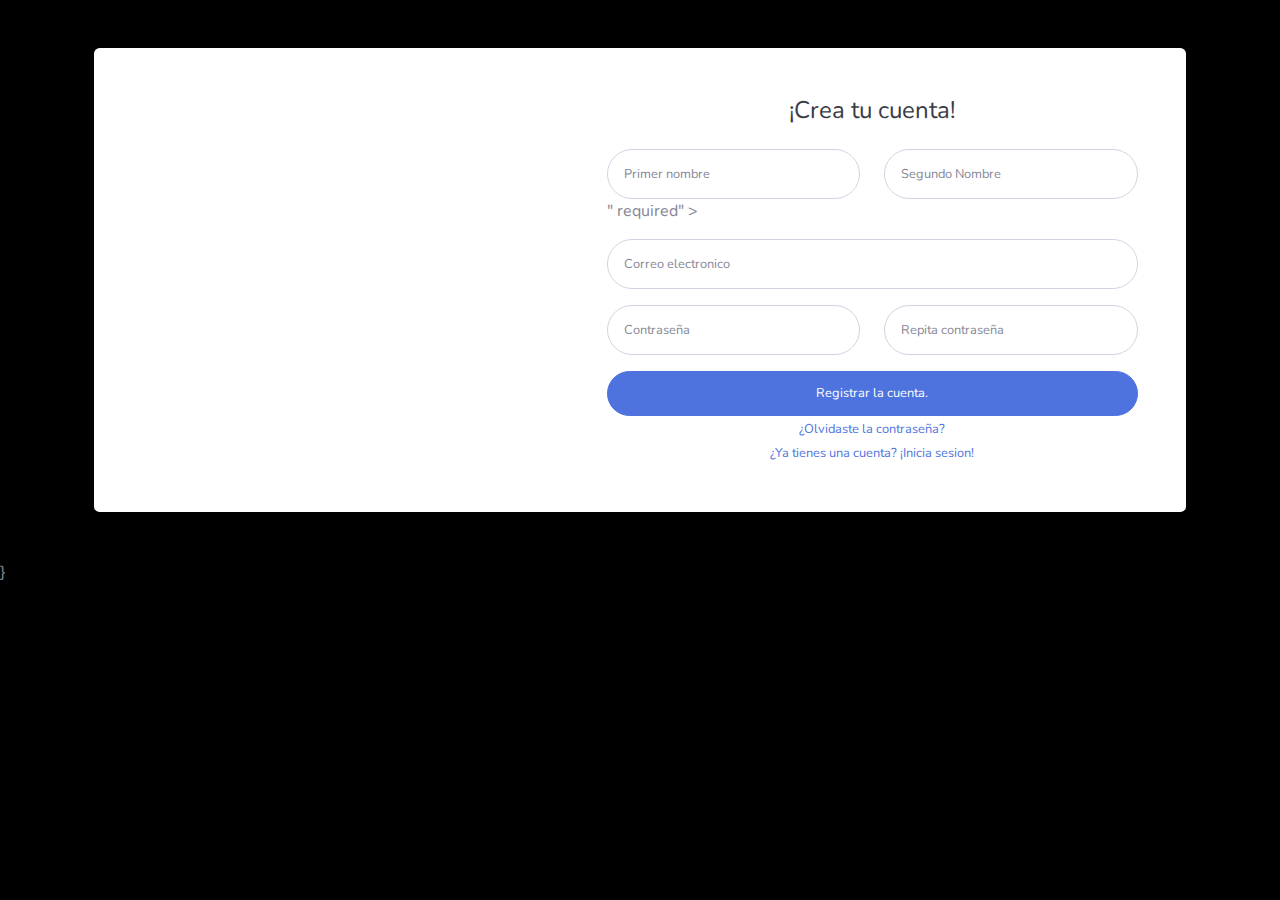
<file: startbootstrap-sb-admin-2-gh-pages/register.html>
<!DOCTYPE html>
<html lang="en">

<head>

  <meta charset="utf-8">
  <meta http-equiv="X-UA-Compatible" content="IE=edge">
  <meta name="viewport" content="width=device-width, initial-scale=1, shrink-to-fit=no">
  <meta name="description" content="">
  <meta name="author" content="">

  <title>Registro</title>

  <!-- Custom fonts for this template-->
  <link href="vendor/fontawesome-free/css/all.min.css" rel="stylesheet" type="text/css">
  <link href="https://fonts.googleapis.com/css?family=Nunito:200,200i,300,300i,400,400i,600,600i,700,700i,800,800i,900,900i" rel="stylesheet">

  <!-- Custom styles for this template-->
  <link href="css/sb-admin-2.min.css" rel="stylesheet">
  <style>
  .imagen_registro{
    background: url("https://img.chilango.com/2017/11/ILUMINACIO%CC%81N-NARANJA-CDMX-2.jpg");
  background-position: center;
  background-size: cover;
}
.fondo {
  background-color: #000000;

  background-size: cover;
}
</style>

</head>

<body class="fondo">

  <div class="container">

    <div class="card o-hidden border-0 shadow-lg my-5">
      <div class="card-body p-0">
        <!-- Nested Row within Card Body -->
        <div class="row">
          <div class="col-lg-5 d-none d-lg-block imagen_registro"></div>
          <div class="col-lg-7">
            <div class="p-5">
              <div class="text-center">
                <h1 class="h4 text-gray-900 mb-4">¡Crea tu cuenta!</h1>
              </div>
              <form class="user">
                <div class="form-group row">
                  <div class="col-sm-6 mb-3 mb-sm-0">

                    <input type="text"  class="form-control form-control-user "  id="exampleFirstName" placeholder="Primer nombre" value=""<?php if(isset($nombre)) echo $nombre; ?>" required" >
                  </div>
                  <div class="col-sm-6">
                    <input type="text" class="form-control form-control-user" id="exampleLastName" placeholder="Segundo Nombre">
                  </div>
                </div>
                <div class="form-group">
                  <input type="email" class="form-control form-control-user" id="exampleInputEmail" placeholder="Correo electronico">
                </div>
                <div class="form-group row">
                  <div class="col-sm-6 mb-3 mb-sm-0">
                    <input type="password" class="form-control form-control-user" id="exampleInputPassword" placeholder="Contraseña">
                  </div>
                  <div class="col-sm-6">
                    <input type="password" class="form-control form-control-user" id="exampleRepeatPassword" placeholder="Repita contraseña">
                  </div>
                </div>
                <a href="login.html" class="btn btn-primary btn-user btn-block">
                  Registrar la cuenta.
                </a>
               
              <div class="text-center">
                <a class="small" href="forgot-password.html">¿Olvidaste la contraseña?</a>
              </div>
              <div class="text-center">
                <a class="small" href="login.html">¿Ya tienes una cuenta? ¡Inicia sesion!</a>
              </div>
            </div>
          </div>
        </div>
      </div>
    </div>

  </div>

  <!-- Bootstrap core JavaScript-->
  <script>
    
</script>
    }
  <script src="vendor/jquery/jquery.min.js"></script>
  <script src="vendor/bootstrap/js/bootstrap.bundle.min.js"></script>

  <!-- Core plugin JavaScript-->
  <script src="vendor/jquery-easing/jquery.easing.min.js"></script>

  <!-- Custom scripts for all pages-->
  <script src="js/sb-admin-2.min.js"></script>

</body>

</html>
</file>
